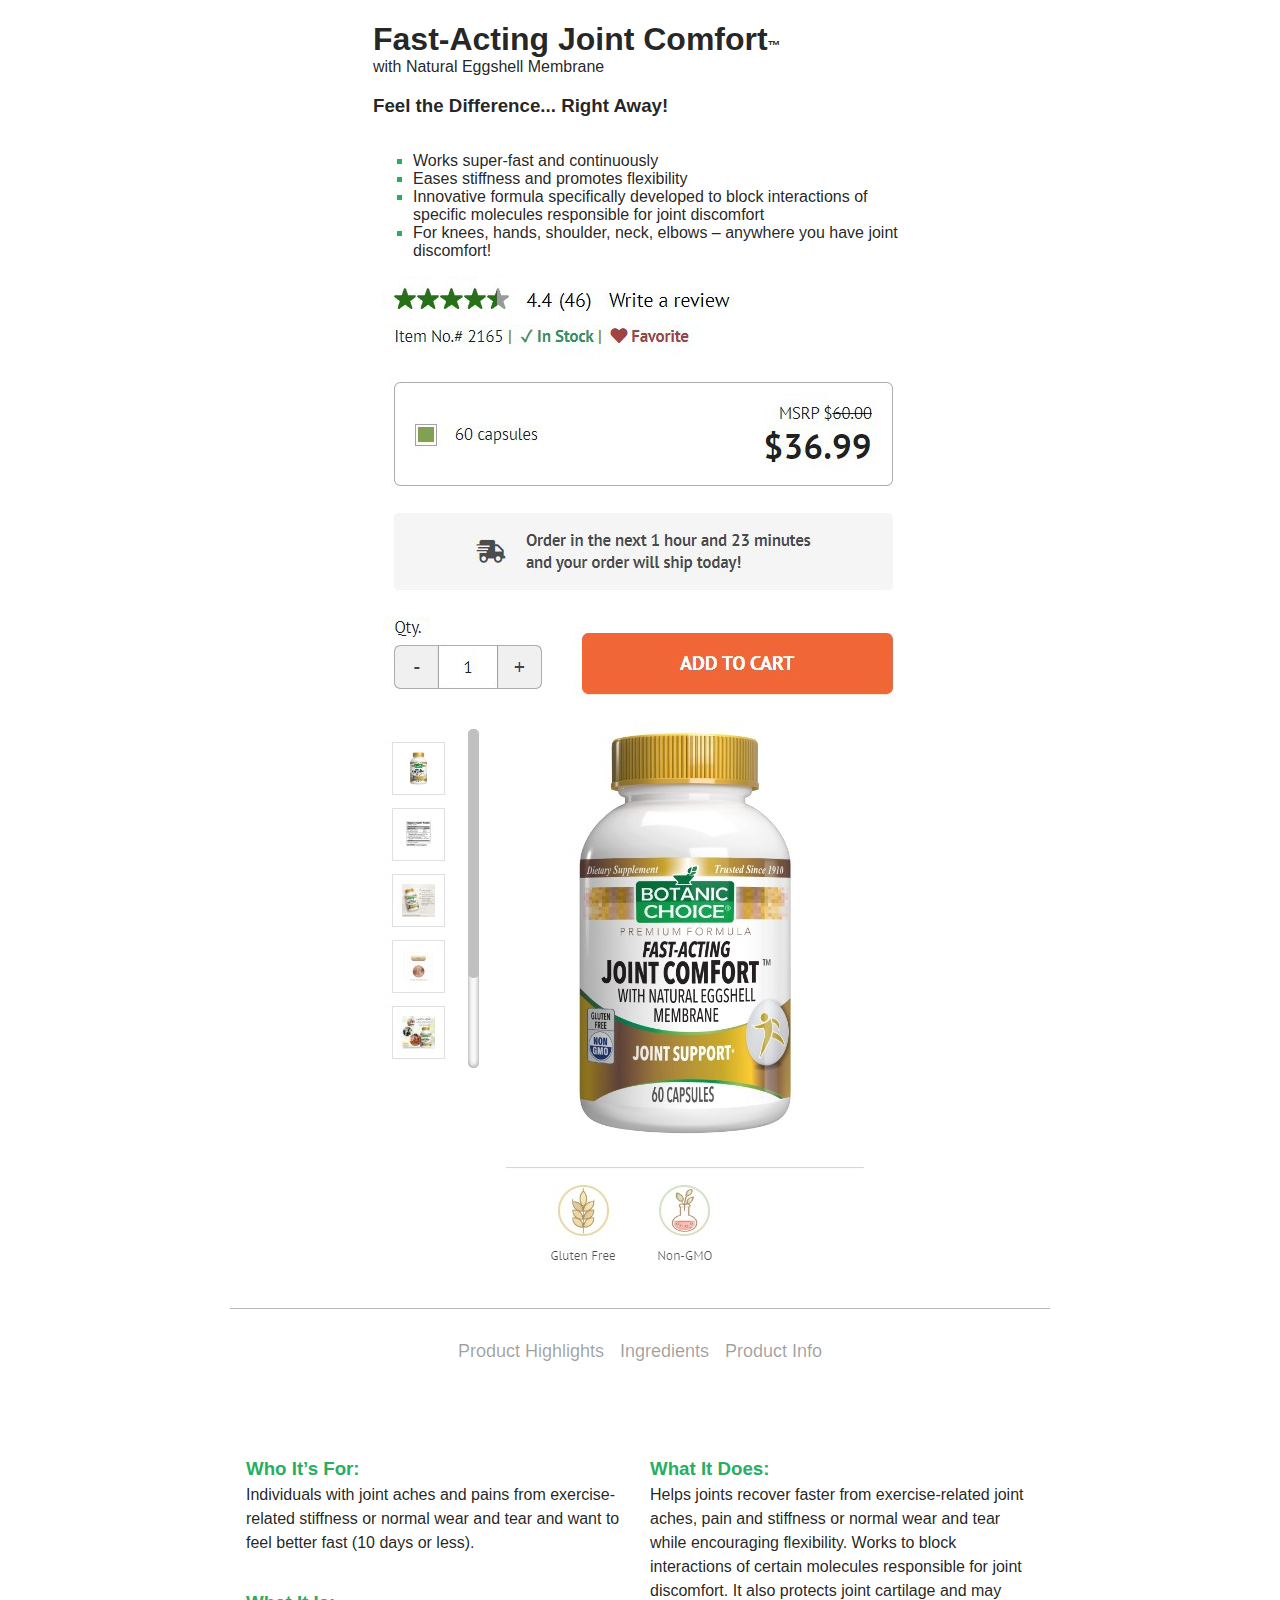
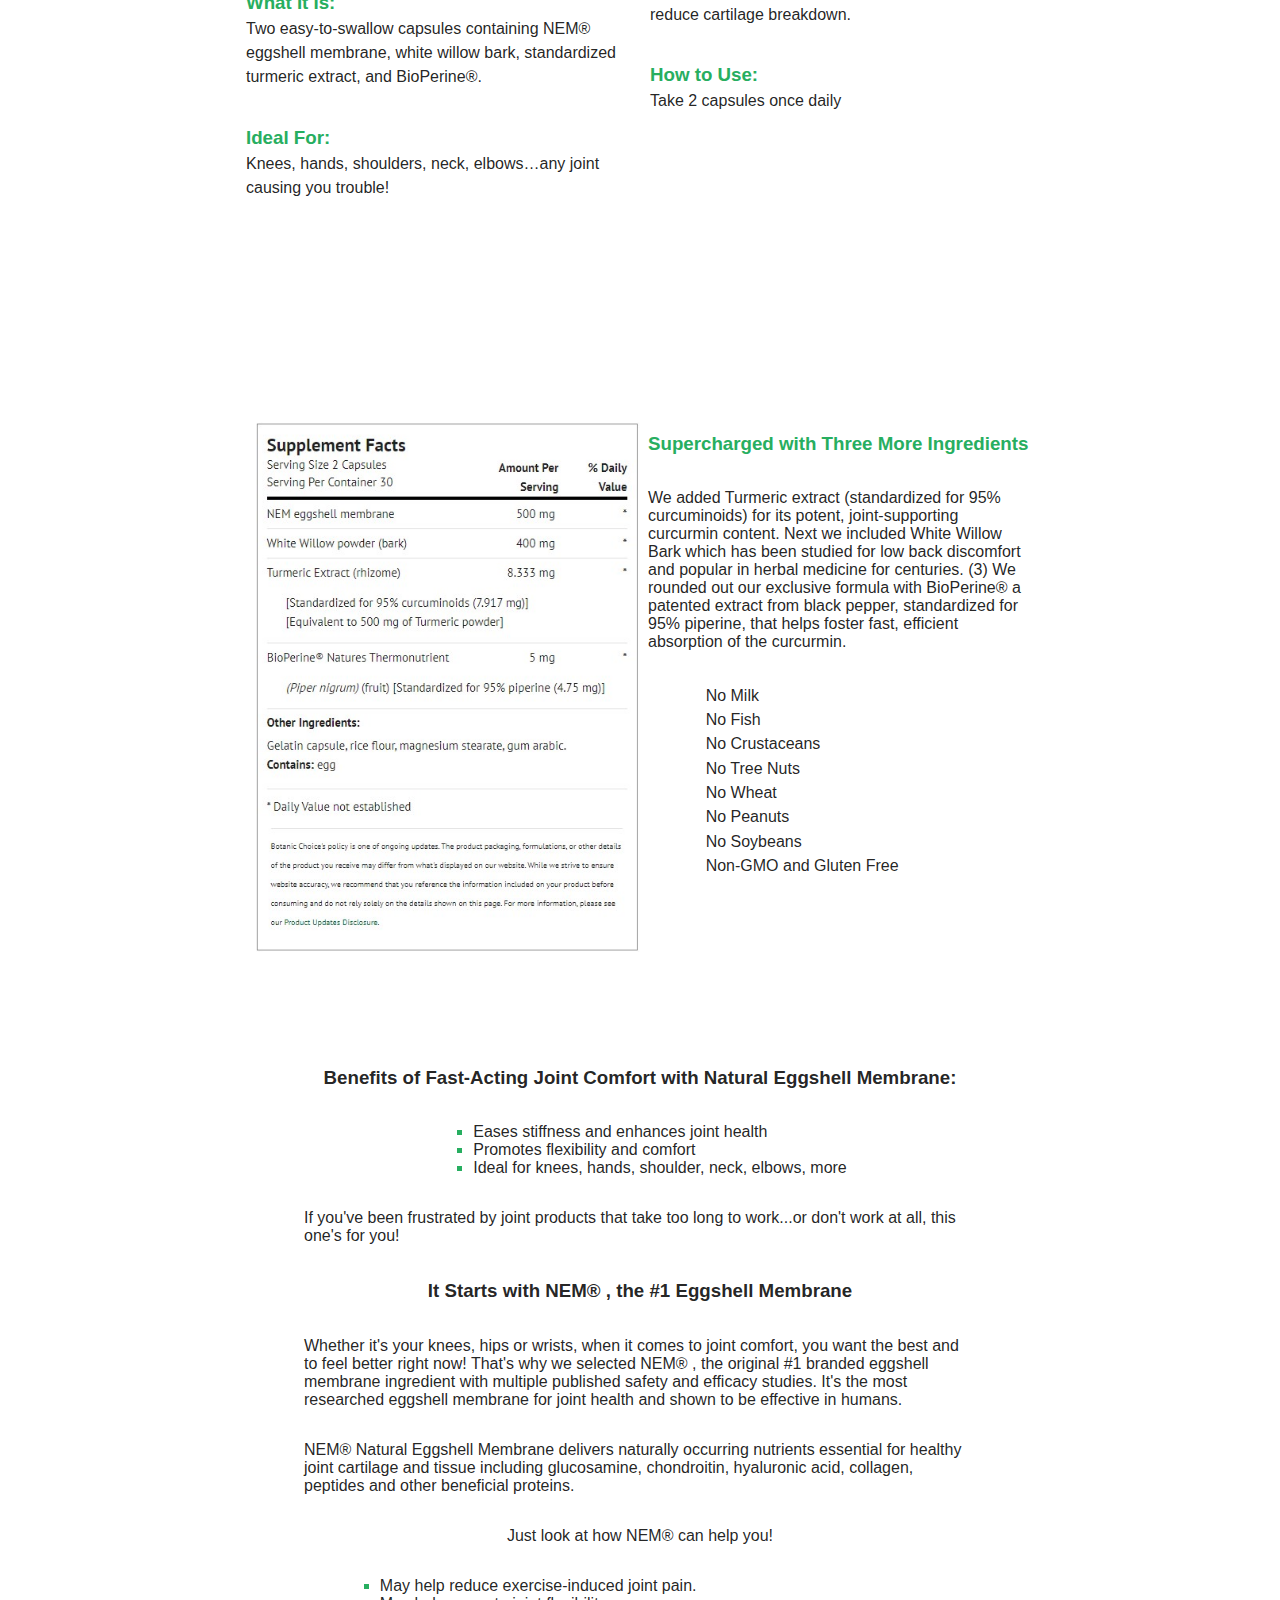
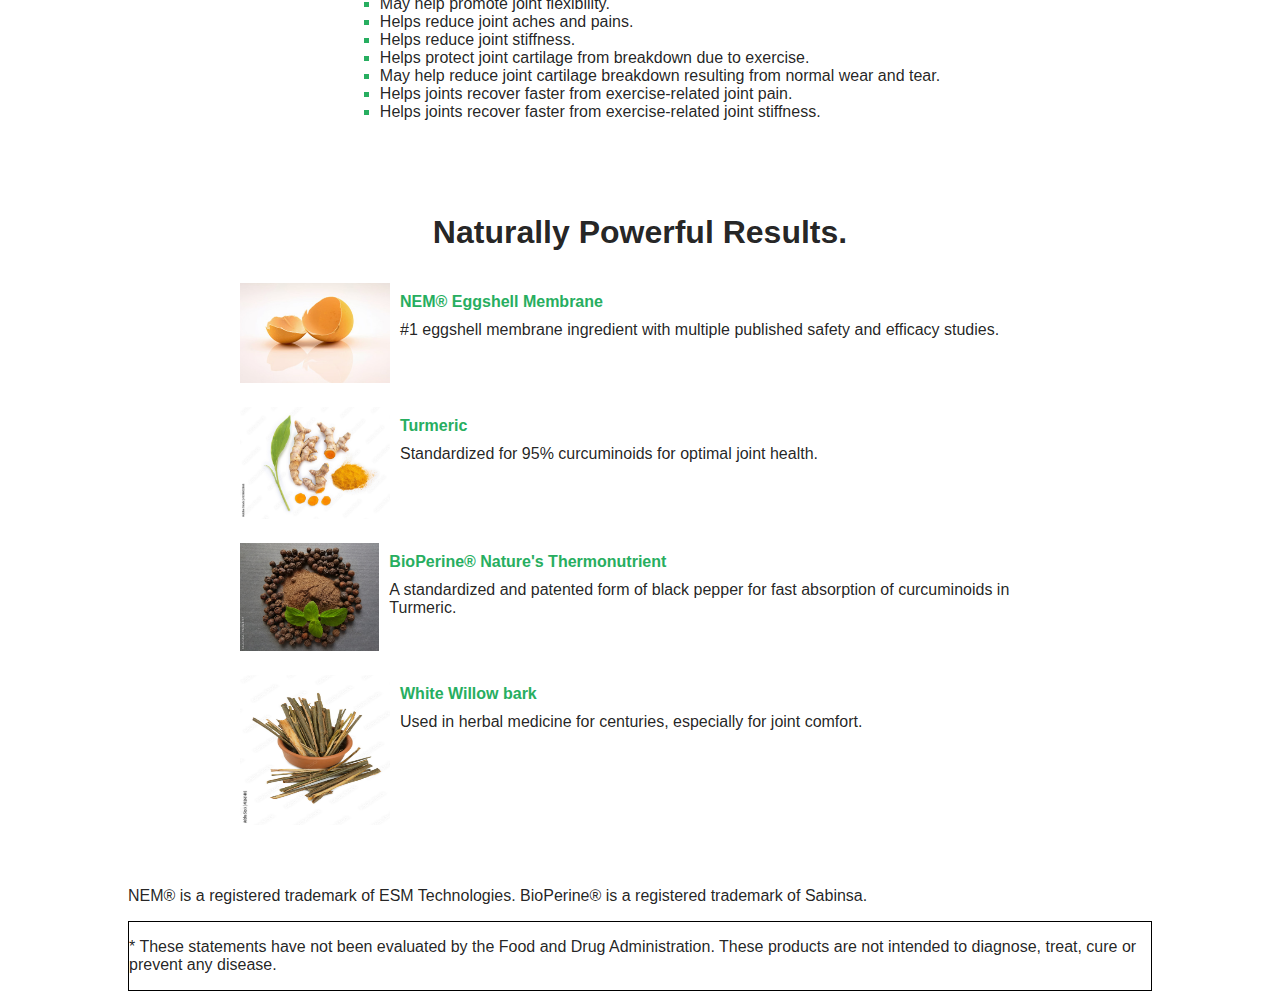
<file: index.html>
<!DOCTYPE html>
<html>

<head>
  <meta charset="utf-8" />
  <meta http-equiv="X-UA-Compatible" content="IE=edge" />
  <title>PDP Mockup</title>
  <meta name="description" content="Mockup for product details page" />
  <meta name="viewport" content="width=device-width, initial-scale=1" />
  <link rel="stylesheet" href="style.css" />
  <link rel="stylesheet" href="https://fonts.googleapis.com/css?family=Montserrat">
  <link rel="stylesheet" href="https://cdnjs.cloudflare.com/ajax/libs/font-awesome/6.2.0/css/all.min.css"
    integrity="sha512-xh6O/CkQoPOWDdYTDqeRdPCVd1SpvCA9XXcUnZS2FmJNp1coAFzvtCN9BmamE+4aHK8yyUHUSCcJHgXloTyT2A=="
    crossorigin="anonymous" referrerpolicy="no-referrer" />
  <script src="https://ajax.googleapis.com/ajax/libs/jquery/3.6.0/jquery.min.js"></script>
</head>

<body>
  <div class="main-content">  
  <main class="main">
    <div class="sticky-div-relative">
      <div class="sticky-div-fixed">
          <!-- <h3>Fast-Acting Joint Comfort</h3>
          <p>$36.99</p> -->
        <img src="assets/sticky_img.png" alt="add to cart sticky image">
        <!-- <div class="close-div"> -->
          <span class="fa fa-times fa-2xl close-button" aria-hidden="true"></i>
          <!-- </div> -->
      </div>
    </div>
    <!-- PDP TOP CONTAINER-->
    <!-- <div class="main-content"> -->

      <div class="pdp-top-container" id="pdp-top-container">
        <!-- CHILD 1 -->
        <div class="product-col">
          <img class="product" src="assets/product.jpg"></img>
        </div>

        <!-- CHILD 2 -->
        <div class="addtocart-col">
          <div class="pdp-name-div">
            <h1>
              Fast-Acting Joint Comfort<span style="font-size: small">™</span>
            </h1>
            <p>with Natural Eggshell Membrane</p>
            <h3>Feel the Difference... Right Away!</h3>
          </div>

          <div class="pdp-list-div">
            <ul class="list">
              <li class="list-items">Works super-fast and continuously</li>
              <li class="list-items">Eases stiffness and promotes flexibility</li>
              <li class="list-items">
                Innovative formula specifically developed to block interactions of
                specific molecules responsible for joint discomfort
              </li>
              <li class="list-items">
                For knees, hands, shoulder, neck, elbows – anywhere you have joint
                discomfort!
              </li>
            </ul>
          </div>
          <div>

            <div class="ratings-add-btn-div">
              <div>

                <img src="assets/split_images/images/pdp-top_03.jpg" alt="add to cart" class="addToCartImg">
              </div>
              <!-- </div>
            <div class="addtocart-btn"> -->
              <div>

                <img src="assets/split_images/images/pdp-top_04.jpg" alt="add to cart" class="addToCartImg">
              </div>
            </div>
          </div>
        </div>
      </div>
      <!-- END PDP TOP CONTAINER -->

      <!-- TABS -->
      <div class="content-row"></div>
      <div class="border"></div>
      <!-- TABS -->
      <div class="tab-container">
        <a href="#highlights">
          <div class="tab-btn-div">
            <span class="tablinks tablink-1">Product Highlights</span>
            <i class="fa-solid fa-2x fa-caret-down" id="caret-down"></i>
          </div>
        </a>
        <a href="#ingredients">
          <div class="tab-btn-div">
            <span class="tablinks">Ingredients</span>
            <i class="fa-solid fa-2x fa-caret-down" id="caret-down"></i>
          </div>
        </a>
        <a href="#product-info">
          <div class="tab-btn-div">
            <span class="tablinks">Product Info</span>
            <i class="fa-solid fa-2x fa-caret-down" id="caret-down"></i>
          </div>
        </a>
      </div>
      <!-- END TABS -->

      <!-- DETAILS CONTAINER -->
      <div class="details-container" id="highlights">
        <!-- DETAILS DIV -->
        <!-- <div class="tab-div"> -->
        <div class="details-div">
          <div class="details-txt-div">
            <div>
              <h3 class="details-title">Who It’s For:</h3>
              <p class="details-text">
                Individuals with joint aches and pains from exercise-related stiffness
              or normal wear and tear and want to feel better fast (10 days or
              less).
            </p>
          </div>
            
          <div>
            <h3 class="details-title">What It Is:</h3>
            <p class="details-text">
              Two easy-to-swallow capsules containing NEM® eggshell membrane, white
              willow bark, standardized turmeric extract, and BioPerine®.
            </p>
          </div>
            
          <div>
            <h3 class="details-title">Ideal For:</h3>
            <p class="details-text">
              Knees, hands, shoulders, neck, elbows…any joint causing you trouble!
            </p>
          </div>
          </div>
          
          <div class="details-txt-div">
            <h3 class="details-title">What It Does:</h3>
            <p class="details-text">
              Helps joints recover faster from exercise-related joint aches, pain
              and stiffness or normal wear and tear while encouraging flexibility.
              Works to block interactions of certain molecules responsible for joint
              discomfort. It also protects joint cartilage and may reduce cartilage
              breakdown.
            </p>

            <div>
              <h3 class="details-title">How to Use:</h3>
              <p class="details-text">Take 2 capsules once daily</p>
            </div>
          </div>
        </div>
        <!-- END DETAILS DIV -->
        <div class="ingredients-div" id="ingredients">
          <div class="ingLabel">
            <img src="assets/ingredients.jpg" alt="Product ingredients">
          </div>

          <div class="ingredients-txt">
            <h3>Supercharged with Three More Ingredients</h3>
            <p>We added Turmeric extract (standardized for 95% curcuminoids) for its potent, joint-supporting
              curcurmin
              content.
              Next
              we included White Willow Bark which has been studied for low back discomfort and popular in herbal
              medicine
              for
              centuries. (3) We rounded out our exclusive formula with BioPerine® a patented extract from black
              pepper,
              standardized
              for 95% piperine, that helps foster fast, efficient absorption of the curcurmin.</p>
            <div class="list-div">
              <ul class="no-list">
                <li class="no-list-items">
                  <i class="fas fa-ban"></i>&nbsp;No Milk
                </li>
                <li class="no-list-items"><i class="fas fa-ban"></i>&nbsp;No Fish</li>
                <li class="no-list-items"><i class="fas fa-ban"></i>&nbsp;No
                  Crustaceans
                </li>
                <li class="no-list-items"><i class="fas fa-ban"></i>&nbsp;No Tree Nuts
                </li>
                <li class="no-list-items"><i class="fas fa-ban"></i>&nbsp;No Wheat</li>
                <li class="no-list-items"><i class="fas fa-ban"></i>&nbsp;No Peanuts
                </li>
                <li class="no-list-items"><i class="fas fa-ban"></i>&nbsp;No Soybeans
                </li>
                <li class="no-list-items"><i class="fas fa-ban"></i>&nbsp;Non-GMO and
                  Gluten
                  Free</li>
              </ul>
            </div>
          </div>
        </div>
        <div class="productInfo-div" id="product-info">
          <div class="productInfo-txt">
            <h3>Benefits of Fast-Acting Joint Comfort with Natural Eggshell Membrane:</h3>
            <ul>
              <li>Eases stiffness and enhances joint health</li>
              <li>Promotes flexibility and comfort</li>
              <li>Ideal for knees, hands, shoulder, neck, elbows, more</li>
            </ul>
            <p>If you've been frustrated by joint products that take too long to work...or don't work at all, this
              one's
              for
              you!</p>
          </div>

          <div class="productInfo-txt">
            <h3>It Starts with NEM® , the #1 Eggshell Membrane</h3>
            <p>Whether it's your knees, hips or wrists, when it comes to joint comfort, you want the best and to feel
              better
              right now!
              That's why we selected NEM® , the original #1 branded eggshell membrane ingredient with multiple
              published
              safety and
              efficacy studies. It's the most researched eggshell membrane for joint health and shown to be effective
              in
              humans.</p>
            <p>NEM® Natural Eggshell Membrane delivers naturally occurring nutrients essential for healthy joint
              cartilage
              and
              tissue
              including glucosamine, chondroitin, hyaluronic acid, collagen, peptides and other beneficial proteins.
            </p>
            <p>Just look at how NEM® can help you!</p>
            <ul>
              <li>May help reduce exercise-induced joint pain.</li>
              <li>May help promote joint flexibility.</li>
              <li>Helps reduce joint aches and pains.</li>
              <li>Helps reduce joint stiffness.</li>
              <li>Helps protect joint cartilage from breakdown due to exercise.</li>
              <li>May help reduce joint cartilage breakdown resulting from normal wear and tear.</li>
              <li>Helps joints recover faster from exercise-related joint pain.</li>
              <li>Helps joints recover faster from exercise-related joint stiffness.</li>
            </ul>
          </div>
        </div>


        <!-- </div> -->
      </div>
      <!-- END DETAILS CONTAINER -->

      <!-- RESULTS CONTAINER -->
      <div class="results-container">
        <h1 class="results-h1">Naturally Powerful Results.</h1>

        <div class="card">
          <div>
            <img class="ingredient" src="assets/egg.jpg" />
          </div>
          <div class="card-text">
            <h4 class="card-title">
              NEM® Eggshell Membrane
            </h4>
            <p>
              #1 eggshell membrane ingredient with multiple published safety and efficacy studies.
            </p>
          </div>
        </div>
        <div class="card-text">
        </div>

        <div class="card">
          <div>
            <img class="ingredient" src="assets/turmeric.jpg" />
          </div>
          <div class="card-text">
            <h4 class="card-title">
              Turmeric
            </h4>
            <p>
              Standardized for 95% curcuminoids for optimal joint health.
            </p>
          </div>
        </div>



        <div class="card">
          <div>
            <img class="ingredient" src="assets/bioperine.jpg" />
          </div>
          <div class="card-text">
            <h4 class="card-title">
              BioPerine® Nature's Thermonutrient
            </h4>
            <p>
              A standardized and patented form of black pepper for fast absorption of curcuminoids in Turmeric.
            </p>
          </div>
        </div>

        <div class="card">
          <div>
            <img class="ingredient" src="assets/bark.jpg" />
          </div>
          <div class="card-text">
            <h4 class="card-title">
              White Willow bark
            </h4>
            <p>
              Used in herbal medicine for centuries, especially for joint comfort.
            </p>
          </div>
        </div>
      </div>
    <!-- </div> -->
    <!-- END RESULTS CONTAINER -->
    <div class="legal">
      <p>NEM® is a registered trademark of ESM Technologies. BioPerine® is a registered trademark of Sabinsa.</p>
    </div>
    <div class="legal-fda">
      <p>* These statements have not been evaluated by the Food and Drug Administration. These products are not
        intended
        to
        diagnose, treat, cure or prevent any disease.</p>
    </div>

    </div>
  </main>
  </div>
  <script src="index.js"></script>
</body>

</html>
</file>
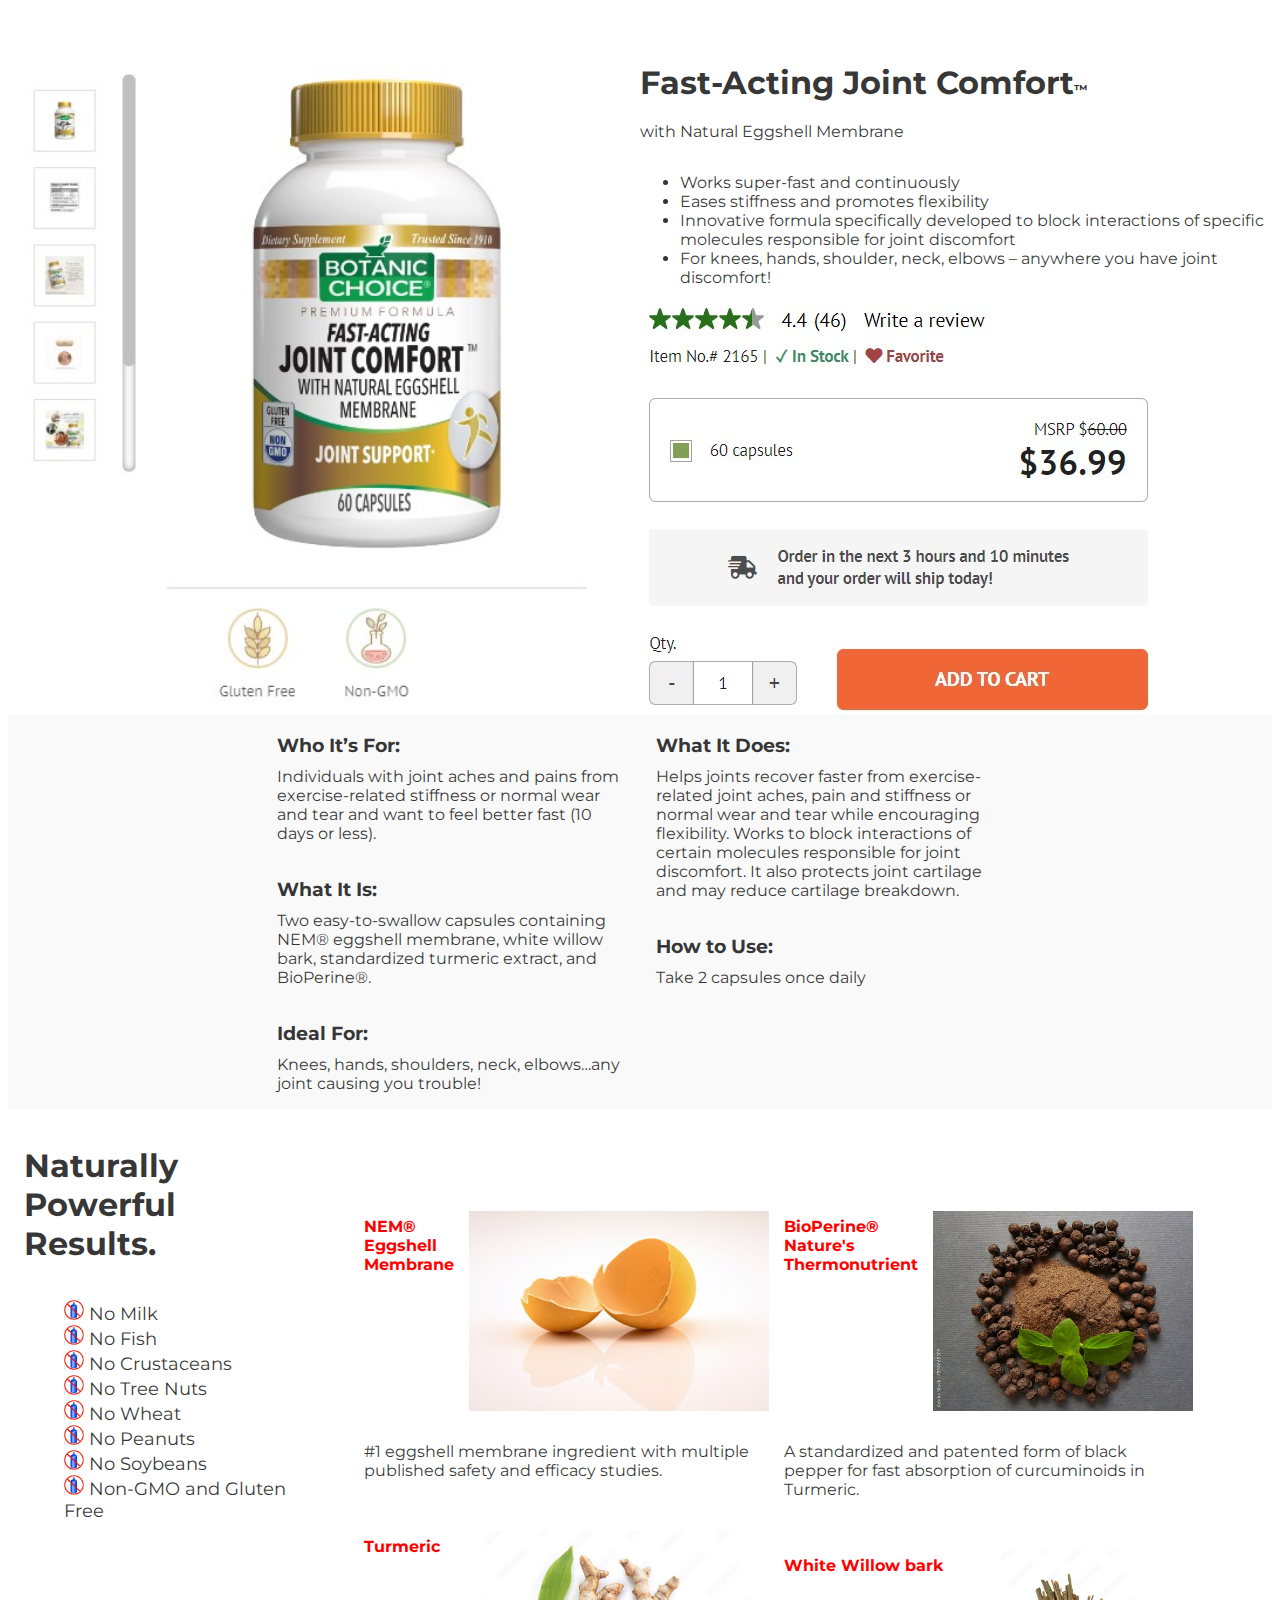
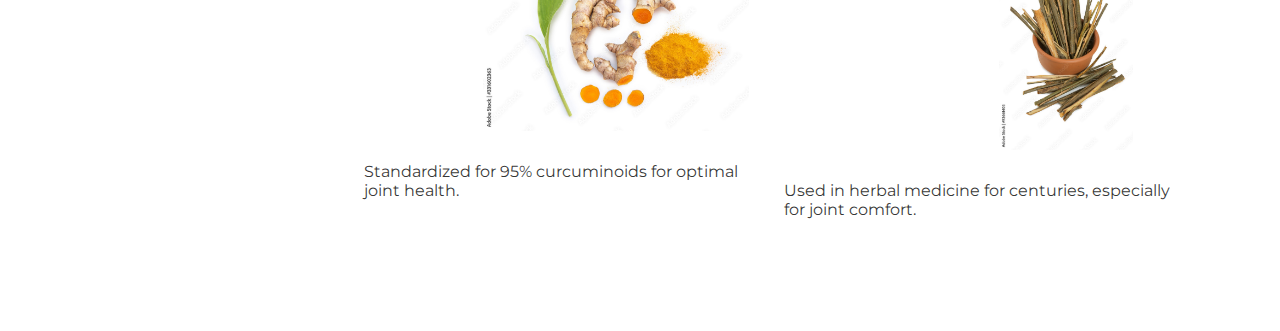
<file: public/index.html>
<!DOCTYPE html>
<html>

<head>
  <meta charset="utf-8" />
  <meta http-equiv="X-UA-Compatible" content="IE=edge" />
  <title>PDP Mockup</title>
  <meta name="description" content="" />
  <meta name="viewport" content="width=device-width, initial-scale=1" />
  <link rel="stylesheet" href="style.css" />
  <link rel="stylesheet" href="https://fonts.googleapis.com/css?family=Montserrat">
  <script src="https://ajax.googleapis.com/ajax/libs/jquery/3.6.0/jquery.min.js"></script>
</head>

<body>
  <div class="container">
    <!-- PDP TOP CONTAINER-->
    <div class="pdp-top-container">
      <!-- <div class="product-img-div"> -->
      <!-- <div class="thumbnail-div">
          <image class="thumb" src="assets/slider_images/703308821567-1.jpg"></image>
          <image class="thumb" src="assets/slider_images/703308821567-2.png"></image>
          <image class="thumb" src="assets/slider_images/703308821567-3.jpg"></image>
          <image class="thumb" src="assets/slider_images/703308821567-4.jpg"></image>
          <image class="thumb" src="assets/slider_images/703308821567-5.jpg"></image>
          <image class="thumb" src="assets/slider_images/703308821567-6.jpg"></image>
          <image class="thumb" src="assets/slider_images/703308821567-7.jpg"></image>
        </div>

        <div class="lg-img-div">
          <image class="large" src="assets/slider_images/703308821567-1.jpg"></image>

          <div class="gmo-div">
            <div class="icon-div">
              <image class="gmo-icons" src="assets/gluten.png"></image>
              <p class="gmo-text">Gluten Free</p>
            </div>

            <div class="icon-div">
              <image class="gmo-icons" src="assets/gmo.png"></image>
              <p class="gmo-text">Non-GMO</p>
            </div>
          </div>
        </div>
      </div> -->
      <div class="product-div">
        <image class="product" src="assets/product.jpg"></image>
      </div>
      <div class="addtocart-div">
        <h1 class="pdp-name">
          Fast-Acting Joint Comfort<span style="font-size: small">™</span>
        </h1>
        <p class="pdp-name">with Natural Eggshell Membrane</p>
        <ul class="list">
          <li class="list-items">Works super-fast and continuously</li>
          <li class="list-items">Eases stiffness and promotes flexibility</li>
          <li class="list-items">
            Innovative formula specifically developed to block interactions of
            specific molecules responsible for joint discomfort
          </li>
          <li class="list-items">
            For knees, hands, shoulder, neck, elbows – anywhere you have joint
            discomfort!
          </li>
        </ul>
        <image class="addtocart" src="assets/add_to_cart.jpg"></image>
      </div>
    </div>
    <!-- END PDP TOP CONTAINER -->

    <!-- DETAILS CONTAINER -->
    <div class="details-container">
      <div class="details">
        <div class="details-div">
          <h3 class="details-title">Who It’s For:</h3>
          <p class="details-text">
            Individuals with joint aches and pains from exercise-related stiffness
            or normal wear and tear and want to feel better fast (10 days or
            less).
          </p>

          <h3 class="details-title">What It Is:</h3>
          <p class="details-text">
            Two easy-to-swallow capsules containing NEM® eggshell membrane, white
            willow bark, standardized turmeric extract, and BioPerine®.
          </p>

          <h3 class="details-title">Ideal For:</h3>
          <p class="details-text">
            Knees, hands, shoulders, neck, elbows…any joint causing you trouble!
          </p>
        </div>
        <div class="details-div">
          <h3 class="details-title">What It Does:</h3>
          <p class="details-text">
            Helps joints recover faster from exercise-related joint aches, pain
            and stiffness or normal wear and tear while encouraging flexibility.
            Works to block interactions of certain molecules responsible for joint
            discomfort. It also protects joint cartilage and may reduce cartilage
            breakdown.
          </p>

          <h3 class="details-title">How to Use:</h3>
          <p class="details-text">Take 2 capsules once daily</p>

        </div>
      </div>
    </div>
    <!-- END DETAILS CONTAINER -->

    <!-- RESULTS CONTAINER -->
    <div class="results-container">
      <div class="results-div">
        <div class="list-div">
          <h1 class="results-h1">Naturally Powerful Results.</h1>
          <ul class="no-list">
            <li class="no-list-items">
              <image class="bottle-icon" src="assets/bottle.jpg" /> No Milk
            </li>
            <li class="no-list-items"><img src="assets/bottle.jpg" alt="bottle" class="bottle-icon"> No Fish</li>
            <li class="no-list-items"><img src="assets/bottle.jpg" alt="bottle" class="bottle-icon"> No Crustaceans</li>
            <li class="no-list-items"><img src="assets/bottle.jpg" alt="bottle" class="bottle-icon"> No Tree Nuts</li>
            <li class="no-list-items"><img src="assets/bottle.jpg" alt="bottle" class="bottle-icon"> No Wheat</li>
            <li class="no-list-items"><img src="assets/bottle.jpg" alt="bottle" class="bottle-icon"> No Peanuts</li>
            <li class="no-list-items"><img src="assets/bottle.jpg" alt="bottle" class="bottle-icon"> No Soybeans</li>
            <li class="no-list-items"><img src="assets/bottle.jpg" alt="bottle" class="bottle-icon"> Non-GMO and Gluten
              Free</li>
          </ul>
        </div>
        <div class="ingredients-div">
          <div class="ingredients-row">
            <div class="card">
              <div class="card-row">
                <h4 class="card-title">
                  NEM® Eggshell Membrane
                </h4>
                <image class="ingredient" src="assets/egg.jpg" />
              </div>
              <p class="card-text">
                #1 eggshell membrane ingredient with multiple published safety and efficacy studies.
              </p>
            </div>

            <div class="card">
              <div class="card-row">
                <h4 class="card-title">
                  Turmeric
                </h4>
                <image class="ingredient" src="assets/turmeric.jpg" />
              </div>
              <p class="card-text">
                Standardized for 95% curcuminoids for optimal joint health.
              </p>
            </div>
          </div>
          <div class="ingredients-row">

            <div class="card">
              <div class="card-row">
                <h4 class="card-title">
                  BioPerine® Nature's Thermonutrient
                </h4>
                <image class="ingredient" src="assets/bioperine.jpg" />
              </div>
              <p class="card-text">
                A standardized and patented form of black pepper for fast absorption of curcuminoids in Turmeric.
              </p>
            </div>

            <div class="card">
              <div class="card-row">
                <h4 class="card-title">
                  White Willow bark
                </h4>
                <image class="ingredient" src="assets/bark.jpg" />
              </div>
              <p class="card-text">
                Used in herbal medicine for centuries, especially for joint comfort.
              </p>
            </div>
          </div>
        </div>
      </div>
    </div>
  </div>
  <script src="index.js" async defer></script>
</body>

</html>
</file>
<file: style.css>
html,
body {
  scroll-behavior: smooth;
}

body {
  margin-top: 0px;
  margin-left: auto;
  margin-right: auto;
  font-family: "PT Sans", sans-serif;
  color: rgba(0, 0, 0, 0.87);
}
.main-content {
  display: flex;
  justify-content: center;
}
.main {
  display: flex;
  flex-direction: column;
  width: 80%;
}

/* STICKY DIV */
.sticky-div-relative {
  top: 0;
  right: 0;
  left: 0;
  bottom: 0;
  position: relative;
  width: 100%;
  z-index: 2;
}
.sticky-div-fixed {
  display: none;
}
.sticky-div-fixed img {
  display: none;
}
.sticky-div-fixed.removed {
  display: none;
}

.sticky-div-fixed.active {
  position: fixed;
  top: 0;
  right: 0;
  left: 0;
  width: 100%;
  height: 100px !important;
  background-color: white;
  display: none;
  z-index: 999;
  display: block;
  border-bottom: 1px solid rgba(0, 0, 0, 0.177);
}
.close-button {
  position: fixed;
  top: 2%;
  right: 0;
  margin-right: 2rem;
  color: rgba(0, 0, 0, 0.5);
  right: 0;
}
.close-button:hover {
  color: rgba(0, 0, 0, 0.9);
}
.sticky-div-fixed.active img {
  position: fixed;
  left: 50%;
  transform: translateX(-50%);
  height: 100px;
  max-height: 100%;
  width: auto;
  display: block;
}

/* PDP TOP */
.pdp-top-container {
  display: flex;
  flex-direction: row;
  flex-wrap: wrap-reverse;
  justify-content: center;
}
.product-col,
.addtocart-col {
  display: flex;
  flex-direction: column;
  flex-basis: 50%;
  width: 600px;
  max-width: 100%;
  height: auto;
}
/* .addtocart-col {
  display: flex;
  flex-direction: column;
  flex-basis: 50%;
} */
.pdp-name-div h1 {
  margin-bottom: 0;
}
.pdp-name-div p {
  margin-top: 0;
}
.product-col img {
  align-self: center;
  /* width: 100%;
  max-width: 100%;
  height: auto; */
}
.list li {
  list-style: square;
}

.content-row {
  display: flex;
  justify-content: center;
}
/* DETAILS */
.details-container {
  display: flex;
  flex-direction: column;
  justify-content: center;
  /* flex-wrap: nowrap; */
  /* background-color: #e9e9e9c4; */
  margin-top: 2rem;
  margin-left: 0;
  margin-right: 0;
  flex-basis: 100%;
}
.details-div {
  display: flex;
  padding: 2rem;
  justify-content: center;
  flex-wrap: wrap;
  /* The image used */
  background-image: url("assets/backgrounds/bkgd-1000x750_Evan-1.jpg");

  /* Set a specific height */
  min-height: 500px;

  /* Create the parallax scrolling effect */
  background-attachment: fixed;
  background-position: center;
  background-repeat: no-repeat;
  background-size: cover;
}

.details-txt-div {
  display: flex;
  flex-direction: column;
  flex-basis: 40%;
  /* flex-wrap: wrap; */
  width: 600px;
  max-width: 100%;
  height: auto;
  margin: 10px;
}
.details-txt-div h3 {
  color: #27ae60;
  margin-bottom: 0;
  line-height: 1.5em;
}
.details-txt-div p {
  margin-top: 0;
  line-height: 1.5em;
}
.legal-fda {
  border: 1px solid black;
}

.border {
  margin-left: auto;
  margin-right: auto;
  border-top: 1px solid rgba(0, 0, 0, 0.277);
  width: 80%;
  margin-top: 2rem;
}

/* TABS */
.tab-container {
  margin-top: 2rem;
  display: flex;
  justify-content: center;
}
.tab-container a {
  text-decoration: none;
}
.tab-btn-div {
  display: flex;
  flex-direction: column;
  align-items: center;
  padding-left: 0.5rem;
  padding-right: 0.5rem;
}
.tablinks {
  font-size: large;
  color: rgba(0, 0, 0, 0.377);
  border: none;
  background-color: white !important;
}
#caret-down {
  color: #27ae60;
}

/* INGREDIENTS */
.ingredients-div {
  display: flex;
  flex-wrap: wrap;
  flex-direction: row;
  justify-content: center;
  padding: 2rem;
  margin-top: 1.5rem;
  background-image: url("assets/backgrounds/bkgd-1000x750_Evan-2.jpg");

  min-height: 500px;

  background-attachment: fixed;
  background-position: center;
  background-repeat: no-repeat;
  background-size: cover;
}
.ingLabel {
  display: flex;
  flex-direction: column;
  align-items: center;
  padding: 0.5rem;
  flex-basis: 40%;
}
.ingLabel img {
  width: 400px;
  max-width: 100%;
  height: auto;
}
.ingredients-txt {
  display: flex;
  flex-direction: column;
  flex-basis: 40%;
}
.ingredients-txt h3 {
  color: #27ae60;
}

.productInfo-div {
  display: flex;
  flex-direction: column;
  align-items: center;
  margin-top: 1.5rem;
  margin-bottom: 1.5rem;
  padding: 2rem;

  background-image: url("assets/backgrounds/bkgd-1000x750_Evan-1.jpg");

  /* min-height: 500px; */

  background-attachment: fixed;
  background-position: center;
  background-repeat: no-repeat;
  background-size: cover;
}
.productInfo-div h3 {
  text-align: center;
}
.productInfo-div ul {
  list-style: square;
}
li::marker {
  color: #27ae60;
}
.productInfo-txt {
  display: flex;
  flex-direction: column;
  align-items: center;
  max-width: 70%;
}

.no-list ul,
.no-list li {
  display: flex;
  flex-basis: 25%;
  list-style: none;
  padding: 0.2rem;
}

/* RESULTS */

.results-container {
  display: flex;
  flex-direction: column;
  align-items: center;
  margin-bottom: 2rem;
}

.ingredient-card-row {
  display: flex;
  flex-wrap: wrap;
  justify-content: center !important;
}
.list-div {
  display: flex;
  flex-direction: column;
  align-items: flex-start;
  margin: 0 10px;
}
.card-col {
  display: flex;
  flex-direction: column;
  margin: 2rem;
  padding: auto;
}
.card {
  display: flex;
  flex-basis: 100%;
  transition: 0.3s;
  width: 800px;
  max-width: 100%;
  height: auto;
  padding: 10px 10px;
  justify-content: flex-start;
}
.card:hover {
  box-shadow: 0 8px 16px 0 rgba(0, 0, 0, 0.2);
}

.card h4 {
  color: #27ae60;
}

.card h4,
.card p {
  margin: 10px;
}

img.ingredient {
  width: 150px;
  max-width: 100%;
  max-height: 150px;
  height: auto;
}

@media screen and (max-width: 992px) {
  .main {
    width: 90%;
  }
  .ingLabel {
    flex-basis: 60%;
  }
  .ingredients-txt {
    flex-basis: 60%;
    align-items: center;
  }
  .list-div {
    align-items: center;
  }
}
@media screen and (max-width: 768px) {
  .details-txt-div {
    flex-basis: 80%;
  }
}
</file>
<file: public/style.css>
/* @import url('https://fonts.googleapis.com/css?family=Montserrat'); */

/* MAIN */
.container {
	display: flex;
	flex-direction: column;
	color: rgba(0, 0, 0, 0.8);
	margin-top: 4rem;
	font-family: Montserrat;
}
.title {
	text-align: center;
}

/* PDP TOP */
.pdp-top-container {
	display: flex;
	flex-direction: row;
	flex-wrap: wrap;
	justify-content: center;
}
.product-div {
	display: flex;
	justify-content: center;
	width: 50%;
}
.addtocart-div {
	display: flex;
	flex-direction: column;
	justify-content: center;
	width: 50%;
}
@media only screen and (max-width: 1333px) {
	.pdp-top-container {
		display: flex;
		flex-direction: row;
		flex-wrap: wrap-reverse;
		justify-content: center;
	}
}
/* .product-img-div {
	display: flex;
	flex-direction: row;
	flex-wrap: nowrap;
	justify-content: flex-end;
	width: 50%;
	height: auto;
}
.thumbnail-div {
	display: flex;
	flex-direction: column;
	justify-content: flex-start;
	width: 98px;
}
img.thumb {
	display: flex;
	width: 48px;
	height: 48px;
}

.lg-img-div {
	display: flex;
	flex-direction: column;
	justify-content: center;
	align-items: center;
	padding: 20px;
	height: 100%;
	width: auto;
}
img.large {
	display: flex;
	width: 100%;
	max-width: 400px;
	height: auto;
}
.gmo-div {
	display: flex;
	flex-direction: row;
	justify-self: center;
	border-top: 1px solid rgba(0, 0, 0, 0.16);
	width: 50%;
	margin-top: 2rem;
}
.icon-div {
	display: flex;
	flex-direction: column;
	align-items: center;
	margin: 2px auto;
	padding: 0.5rem;
	margin-top: 0.5rem;
}
img.gmo-icons {
	display: flex;
	max-height: 50px;
	width: auto;
} */

img.product {
	max-width: 100%;
	height: auto;
}
img.addtocart {
	display: flex;
	max-width: 100%;
	max-width: fit-content;
	height: auto;
}
h1.pdp-name {
	font-size: 2em;
	font-weight: 700;
	line-height: 1.2;
	color: rgba(0, 0, 0, 0.8);
	margin: 0 0 4px;
}

.list-items {
	font-size: 1em;
}

/* DETAILS */
.details-container {
	display: flex;
	flex-direction: row;
	justify-content: center;
	background-color: #f9f9f9;
}
.details {
	display: flex;
	width: 60%;
}
@media screen and (max-width: 767px) {
	.details {
		display: flex;
		width: 100%;
	}
}
.details-div {
	display: flex;
	flex-direction: column;
	width: 50%;
	margin: 0 1rem;
}
@media screen and (max-width: 767px) {
	.details-div {
		display: flex;
		flex-direction: column;
		width: 90%;
		margin: 0 1rem;
	}
}
.details-div h3 {
	margin-bottom: 10px;
}
.details-div p {
	margin-top: 0px;
}

/* RESULTS */
.results-container {
	display: flex;
	flex-direction: column;
	flex-wrap: wrap;
	justify-content: center;
	align-items: center;
	margin: 1rem;
}
/* @media screen and (max-width: 767px) {
	.results-container {
		display: flex;
		flex-direction: column;
		flex-wrap: wrap;
		justify-content: center;
		align-items: center;
		margin: 1rem;
	}
} */
.results-div {
	display: flex;
	flex-direction: row;
}
h1.results-h1 {
	font-family: Montserrat !important;
}
.list-div {
	display: flex;
	flex-direction: column;
	justify-content: flex-start;
}
ul.no-list {
	list-style: none;
}
li.no-list-items {
	font-size: large;
}

.ingredients-div {
	display: flex;
	flex-direction: row;
	margin: 5% 5%;
}
.ingredients-row {
	display: flex;
	flex-direction: column;
	flex-wrap: wrap;
}
.card {
	display: flex;
	flex-direction: column;
	transition: 0.3s;
	width: 400px;
	max-width: 100%;
	padding: 10px;
}
.card:hover {
	box-shadow: 0 8px 16px 0 rgba(0, 0, 0, 0.2);
}
.card-row {
	display: flex;
	flex-direction: row;
}
h4.card-title {
	color: red;
	width: 50%;
}
img.bottle-icon {
	width: 20px;
	max-width: 100%;
	height: auto;
}
img.ingredient {
	width: 50%;
	max-height: 200px;
	width: auto;
	margin: 5px 5px;
	padding: 10px;
}
</file>
